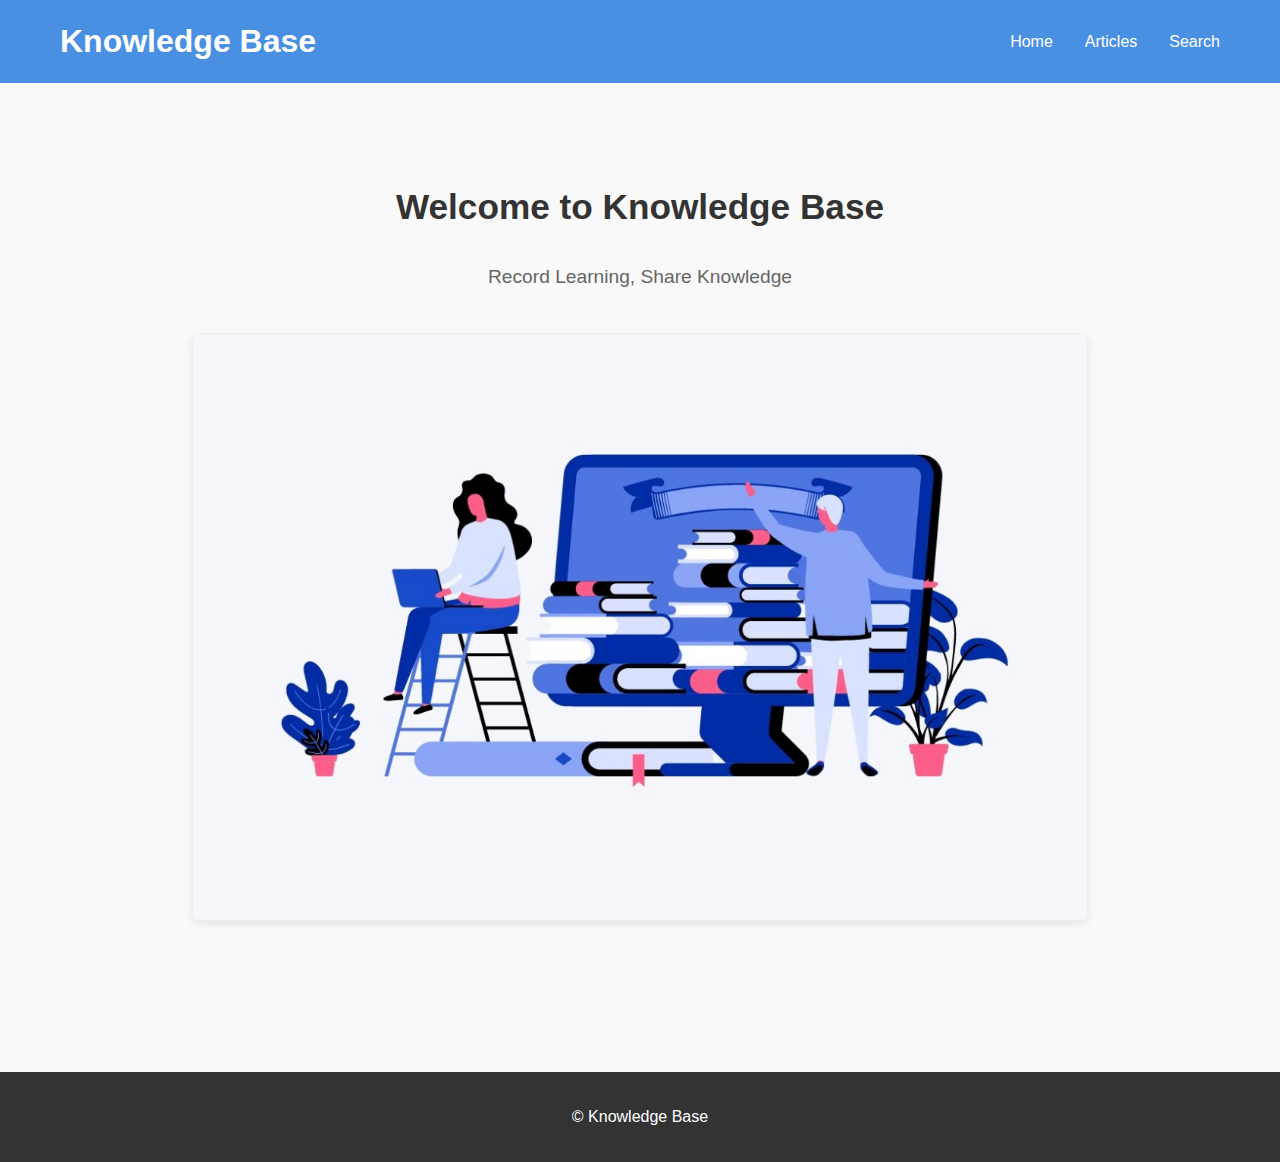
<file: index.html>
<!DOCTYPE html>
<html lang="en">
<head>
    <meta charset="UTF-8">
    <meta name="viewport" content="width=device-width, initial-scale=1.0">
    <title>Knowledge Base</title>
    <link rel="stylesheet" href="css/style.css">
</head>
<body>
    <header>
        <nav>
            <h1>Knowledge Base</h1>
            <ul>
                <li><a href="index.html">Home</a></li>
                <li><a href="articles.html">Articles</a></li>
                <li><a href="search.html">Search</a></li>
            </ul>
        </nav>
    </header>

    <main>
        <section class="hero">
            <h2>Welcome to Knowledge Base</h2>
            <p>Record Learning, Share Knowledge</p>
            <img class="hero-img" src="images/knowledge1.PNG" alt="ZJNU Knowledge Base">
        </section>
    </main>

    <footer>
        <p>&copy; Knowledge Base</p>
    </footer>
</body>
</html>
</file>
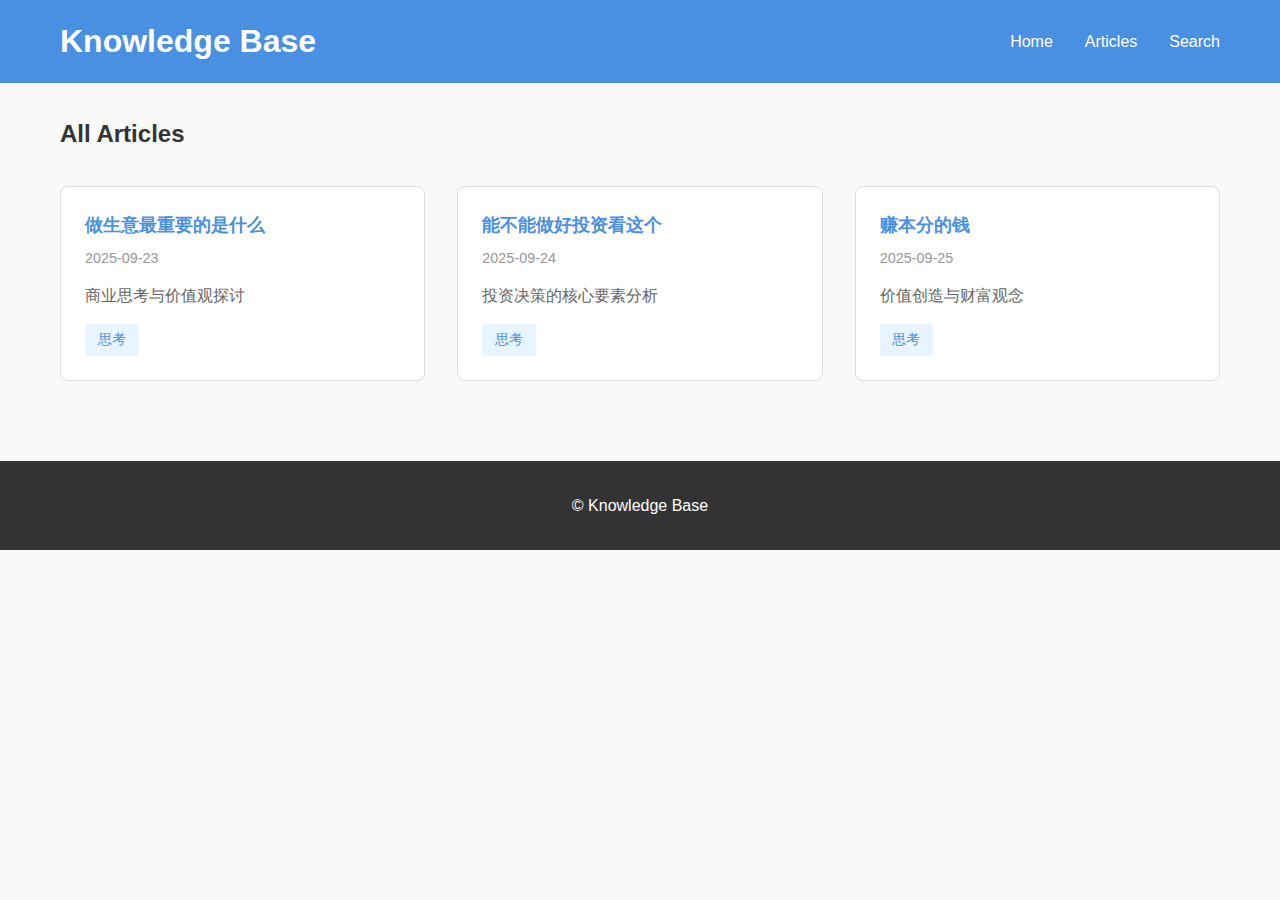
<file: articles.html>
<!DOCTYPE html>
<html lang="en">

<head>
    <meta charset="UTF-8">
    <meta name="viewport" content="width=device-width, initial-scale=1.0">
    <title>Articles - Knowledge Base</title>
    <link rel="stylesheet" href="css/style.css">
</head>

<body>
    <header>
        <nav>
            <h1>Knowledge Base</h1>
            <ul>
                <li><a href="index.html">Home</a></li>
                <li><a href="articles.html">Articles</a></li>
                <li><a href="search.html">Search</a></li>
            </ul>
        </nav>
    </header>

    <main>
        <h2>All Articles</h2>

        <!-- 所有文章静态卡片 -->
        <div class="grid">
            <!-- 重复首页的3篇文章卡片-->
            <article class="article-card" data-category="思考">
                <h4><a href="articles/article1.html">做生意最重要的是什么</a></h4>
                <p class="date">2025-09-23</p>
                <p>商业思考与价值观探讨</p>
                <span class="category">思考</span>
            </article>
            <article class="article-card" data-category="思考">
                <h4><a href="articles/article2.html">能不能做好投资看这个</a></h4>
                <p class="date">2025-09-24</p>
                <p>投资决策的核心要素分析</p>
                <span class="category">思考</span>
            </article>
            <article class="article-card" data-category="思考">
                <h4><a href="articles/article3.html">赚本分的钱</a></h4>
                <p class="date">2025-09-25</p>
                <p>价值创造与财富观念</p>
                <span class="category">思考</span>
            </article>
        </div>
    </main>


    <footer>
        <p>&copy; Knowledge Base</p>
    </footer>
</body>

</html>
</file>
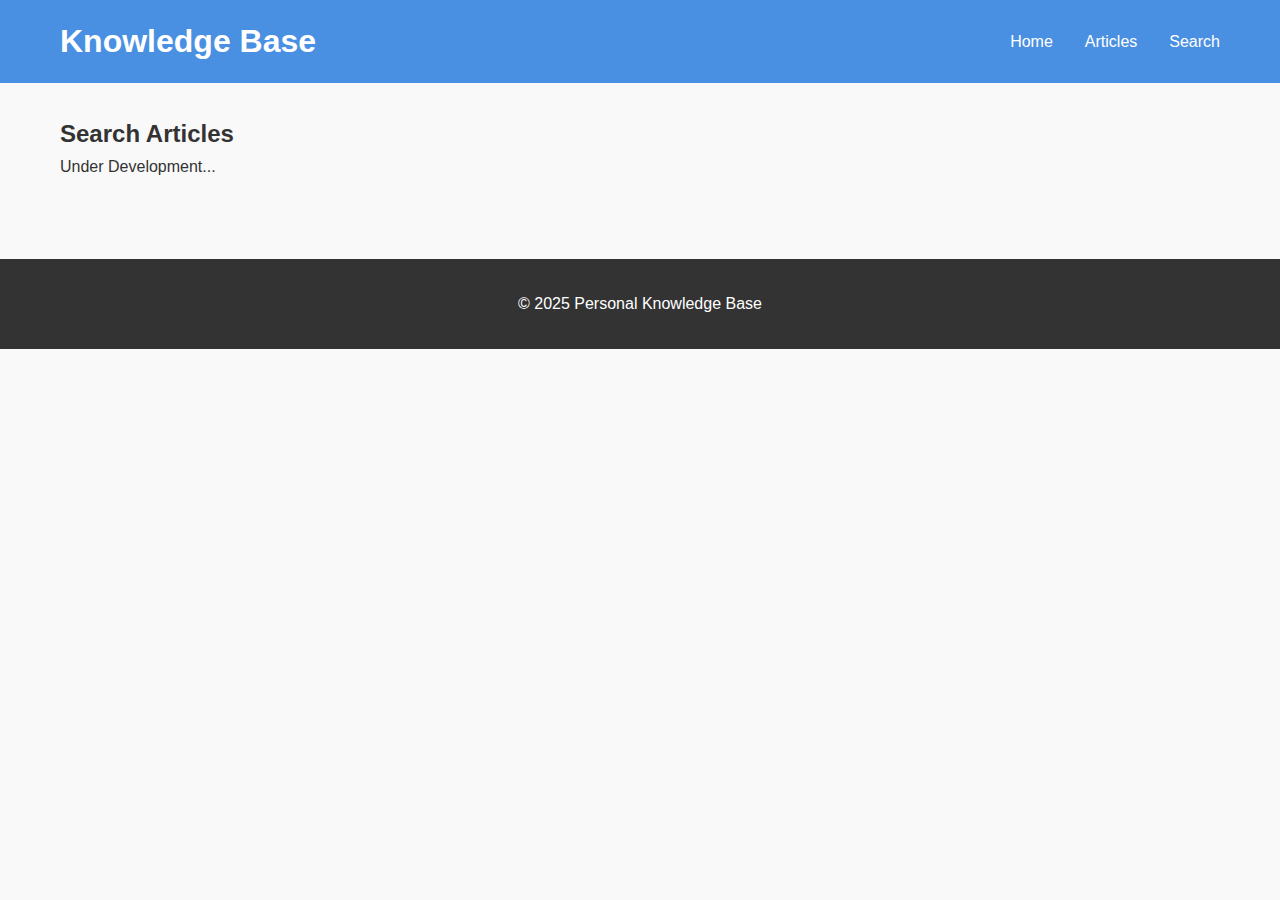
<file: search.html>
<!DOCTYPE html>
<html lang="en">
<head>
    <meta charset="UTF-8">
    <meta name="viewport" content="width=device-width, initial-scale=1.0">
    <title>Search - Knowledge Base</title>
    <link rel="stylesheet" href="css/style.css">
</head>
<body>
    <header>
        <nav>
            <h1>Knowledge Base</h1>
            <ul>
                <li><a href="index.html">Home</a></li>
                <li><a href="articles.html">Articles</a></li>
                <li><a href="search.html">Search</a></li>
            </ul>
        </nav>
    </header>

    <main>
        <h2>Search Articles</h2>
        <p>Under Development...</p>
    </main>

    <footer>
        <p>&copy; 2025 Personal Knowledge Base</p>
    </footer>
</body>
</html>
</file>
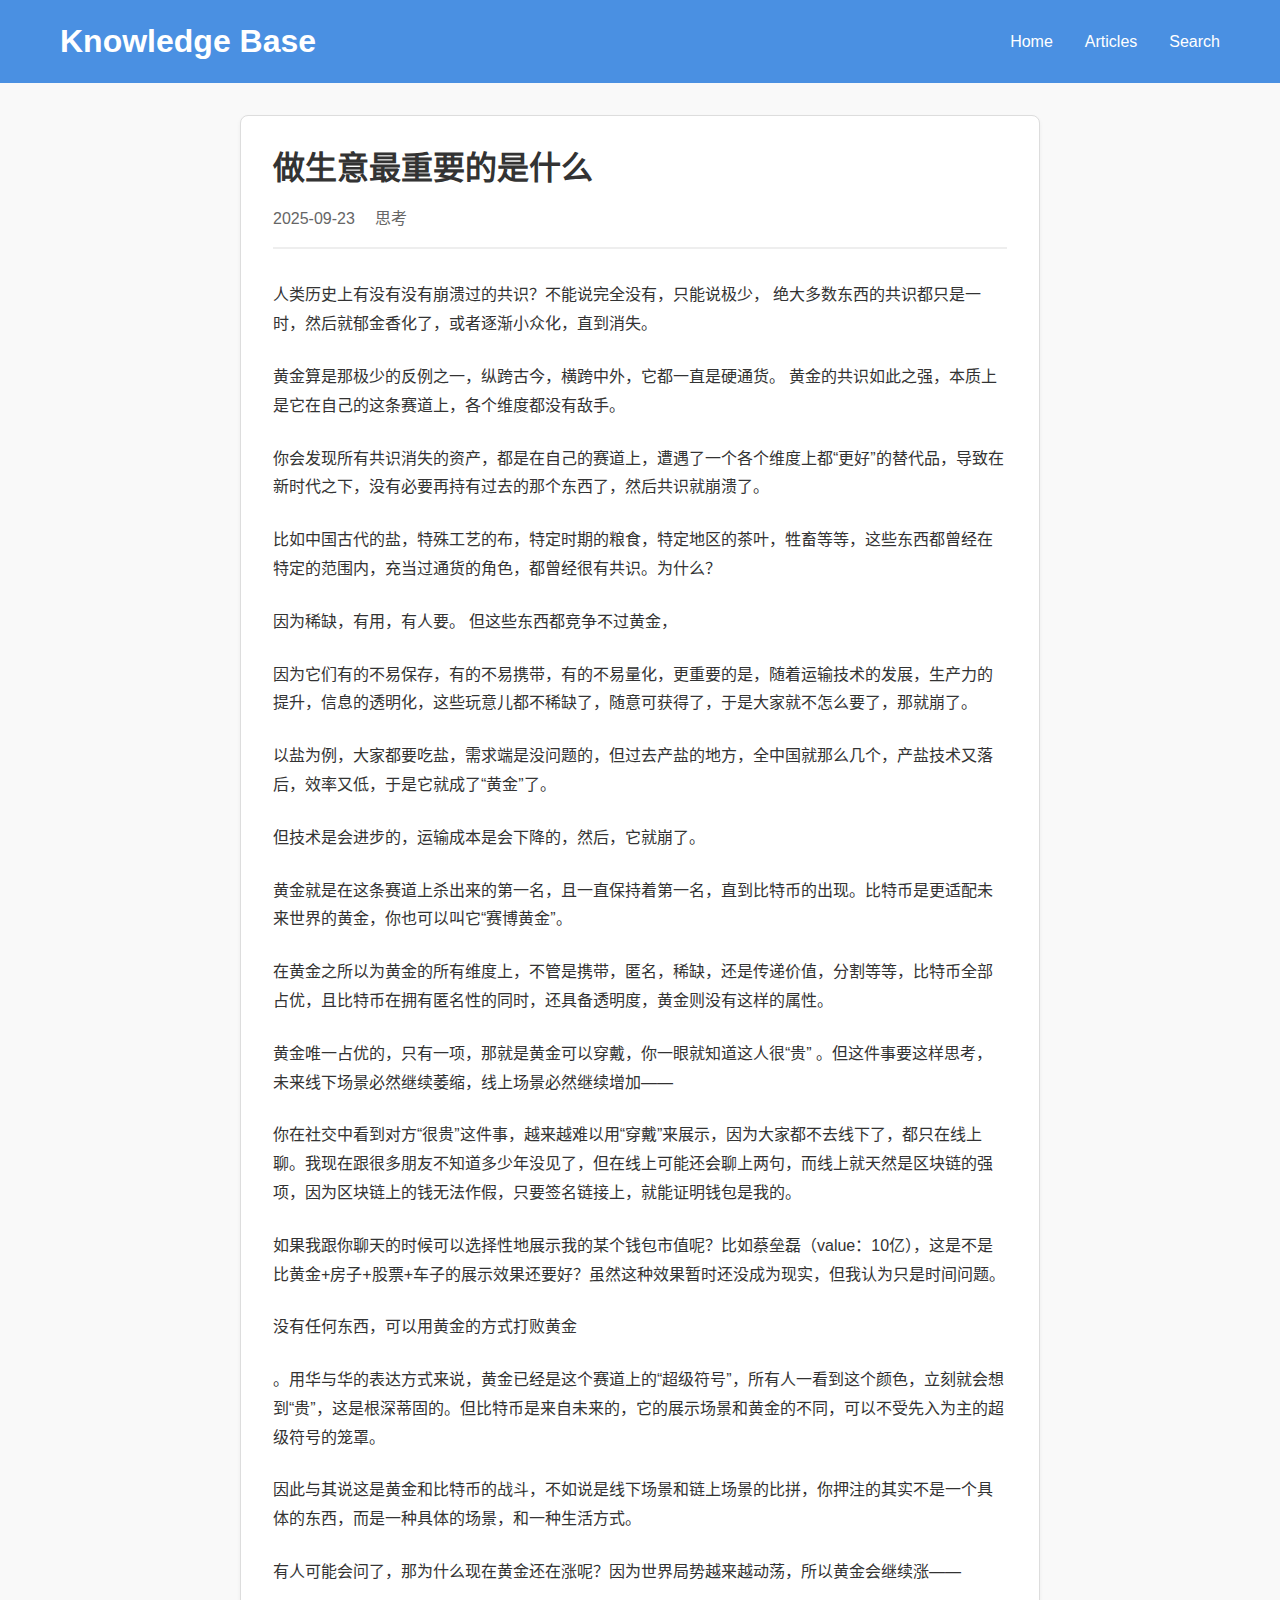
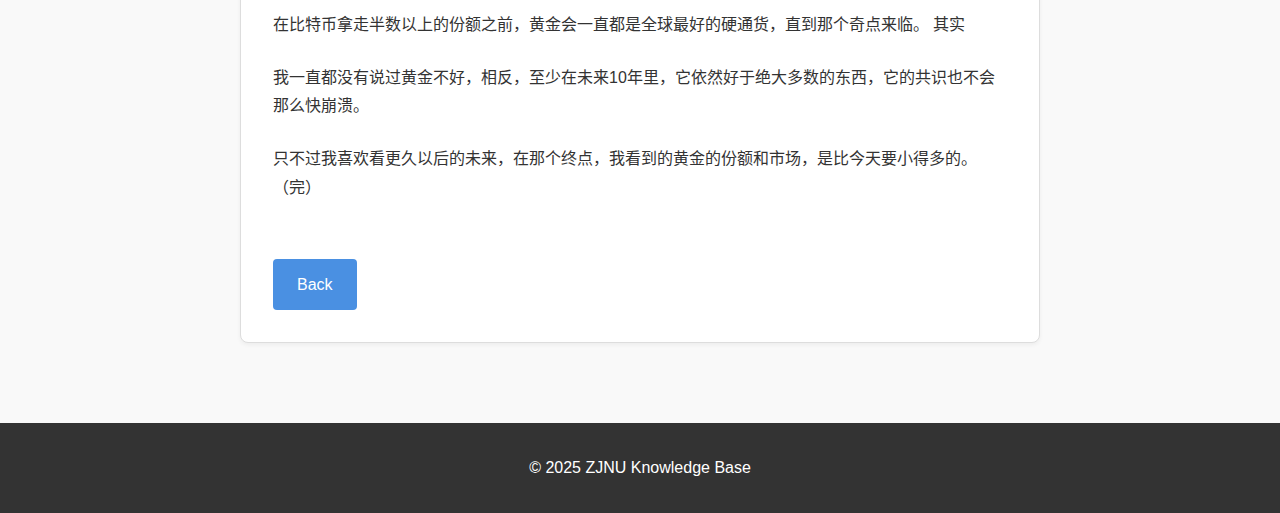
<file: articles/article1.html>
<!DOCTYPE html>
<html lang="zh-CN">

<head>
    <meta charset="UTF-8">
    <meta name="viewport" content="width=device-width, initial-scale=1.0">
    <title>做生意最重要的是什么</title>
    <link rel="stylesheet" href="../css/style.css">
</head>

<body>
    <header>
        <nav>
            <h1>Knowledge Base</h1>
            <ul>
                <li><a href="../index.html">Home</a></li>
                <li><a href="../articles.html">Articles</a></li>
                <li><a href="../search.html">Search</a></li>
            </ul>
        </nav>
    </header>

    <main>
        <div id="article-content">
            <h1 id="article-title">做生意最重要的是什么</h1>
            <div class="article-meta">
                <span id="article-date">2025-09-23</span>
                <span id="article-category">思考</span>
            </div>
            <div id="article-body">
                <p>人类历史上有没有没有崩溃过的共识？不能说完全没有，只能说极少， 绝大多数东西的共识都只是一时，然后就郁金香化了，或者逐渐小众化，直到消失。</p>
                <p>黄金算是那极少的反例之一，纵跨古今，横跨中外，它都一直是硬通货。 黄金的共识如此之强，本质上是它在自己的这条赛道上，各个维度都没有敌手。</p>
                <p>你会发现所有共识消失的资产，都是在自己的赛道上，遭遇了一个各个维度上都“更好”的替代品，导致在新时代之下，没有必要再持有过去的那个东西了，然后共识就崩溃了。</p>
                <p>比如中国古代的盐，特殊工艺的布，特定时期的粮食，特定地区的茶叶，牲畜等等，这些东西都曾经在特定的范围内，充当过通货的角色，都曾经很有共识。为什么？</p>
                <p>因为稀缺，有用，有人要。 但这些东西都竞争不过黄金，</p>
                <p>因为它们有的不易保存，有的不易携带，有的不易量化，更重要的是，随着运输技术的发展，生产力的提升，信息的透明化，这些玩意儿都不稀缺了，随意可获得了，于是大家就不怎么要了，那就崩了。</p>
                <p>以盐为例，大家都要吃盐，需求端是没问题的，但过去产盐的地方，全中国就那么几个，产盐技术又落后，效率又低，于是它就成了“黄金”了。</p>
                <p>但技术是会进步的，运输成本是会下降的，然后，它就崩了。</p>
                <p>黄金就是在这条赛道上杀出来的第一名，且一直保持着第一名，直到比特币的出现。比特币是更适配未来世界的黄金，你也可以叫它“赛博黄金”。</p>
                <p>在黄金之所以为黄金的所有维度上，不管是携带，匿名，稀缺，还是传递价值，分割等等，比特币全部占优，且比特币在拥有匿名性的同时，还具备透明度，黄金则没有这样的属性。</p>
                <p>黄金唯一占优的，只有一项，那就是黄金可以穿戴，你一眼就知道这人很“贵” 。但这件事要这样思考，未来线下场景必然继续萎缩，线上场景必然继续增加——</p>
                <p>你在社交中看到对方“很贵”这件事，越来越难以用“穿戴”来展示，因为大家都不去线下了，都只在线上聊。我现在跟很多朋友不知道多少年没见了，但在线上可能还会聊上两句，而线上就天然是区块链的强项，因为区块链上的钱无法作假，只要签名链接上，就能证明钱包是我的。
                </p>
                <p>如果我跟你聊天的时候可以选择性地展示我的某个钱包市值呢？比如蔡垒磊（value：10亿），这是不是比黄金+房子+股票+车子的展示效果还要好？虽然这种效果暂时还没成为现实，但我认为只是时间问题。</p>
                <p>没有任何东西，可以用黄金的方式打败黄金</p>
                <p>。用华与华的表达方式来说，黄金已经是这个赛道上的“超级符号”，所有人一看到这个颜色，立刻就会想到“贵”，这是根深蒂固的。但比特币是来自未来的，它的展示场景和黄金的不同，可以不受先入为主的超级符号的笼罩。
                </p>
                <p>因此与其说这是黄金和比特币的战斗，不如说是线下场景和链上场景的比拼，你押注的其实不是一个具体的东西，而是一种具体的场景，和一种生活方式。</p>
                <p>有人可能会问了，那为什么现在黄金还在涨呢？因为世界局势越来越动荡，所以黄金会继续涨——</p>
                <p>在比特币拿走半数以上的份额之前，黄金会一直都是全球最好的硬通货，直到那个奇点来临。 其实</p>
                <p>我一直都没有说过黄金不好，相反，至少在未来10年里，它依然好于绝大多数的东西，它的共识也不会那么快崩溃。</p>
                <p>只不过我喜欢看更久以后的未来，在那个终点，我看到的黄金的份额和市场，是比今天要小得多的。 （完）</p>
            </div>
            <a href="../articles.html" class="back-link">Back</a>
        </div>
    </main>

    <footer>
        <p>&copy; 2025 ZJNU Knowledge Base</p>
    </footer>
</body>

</html>
</file>
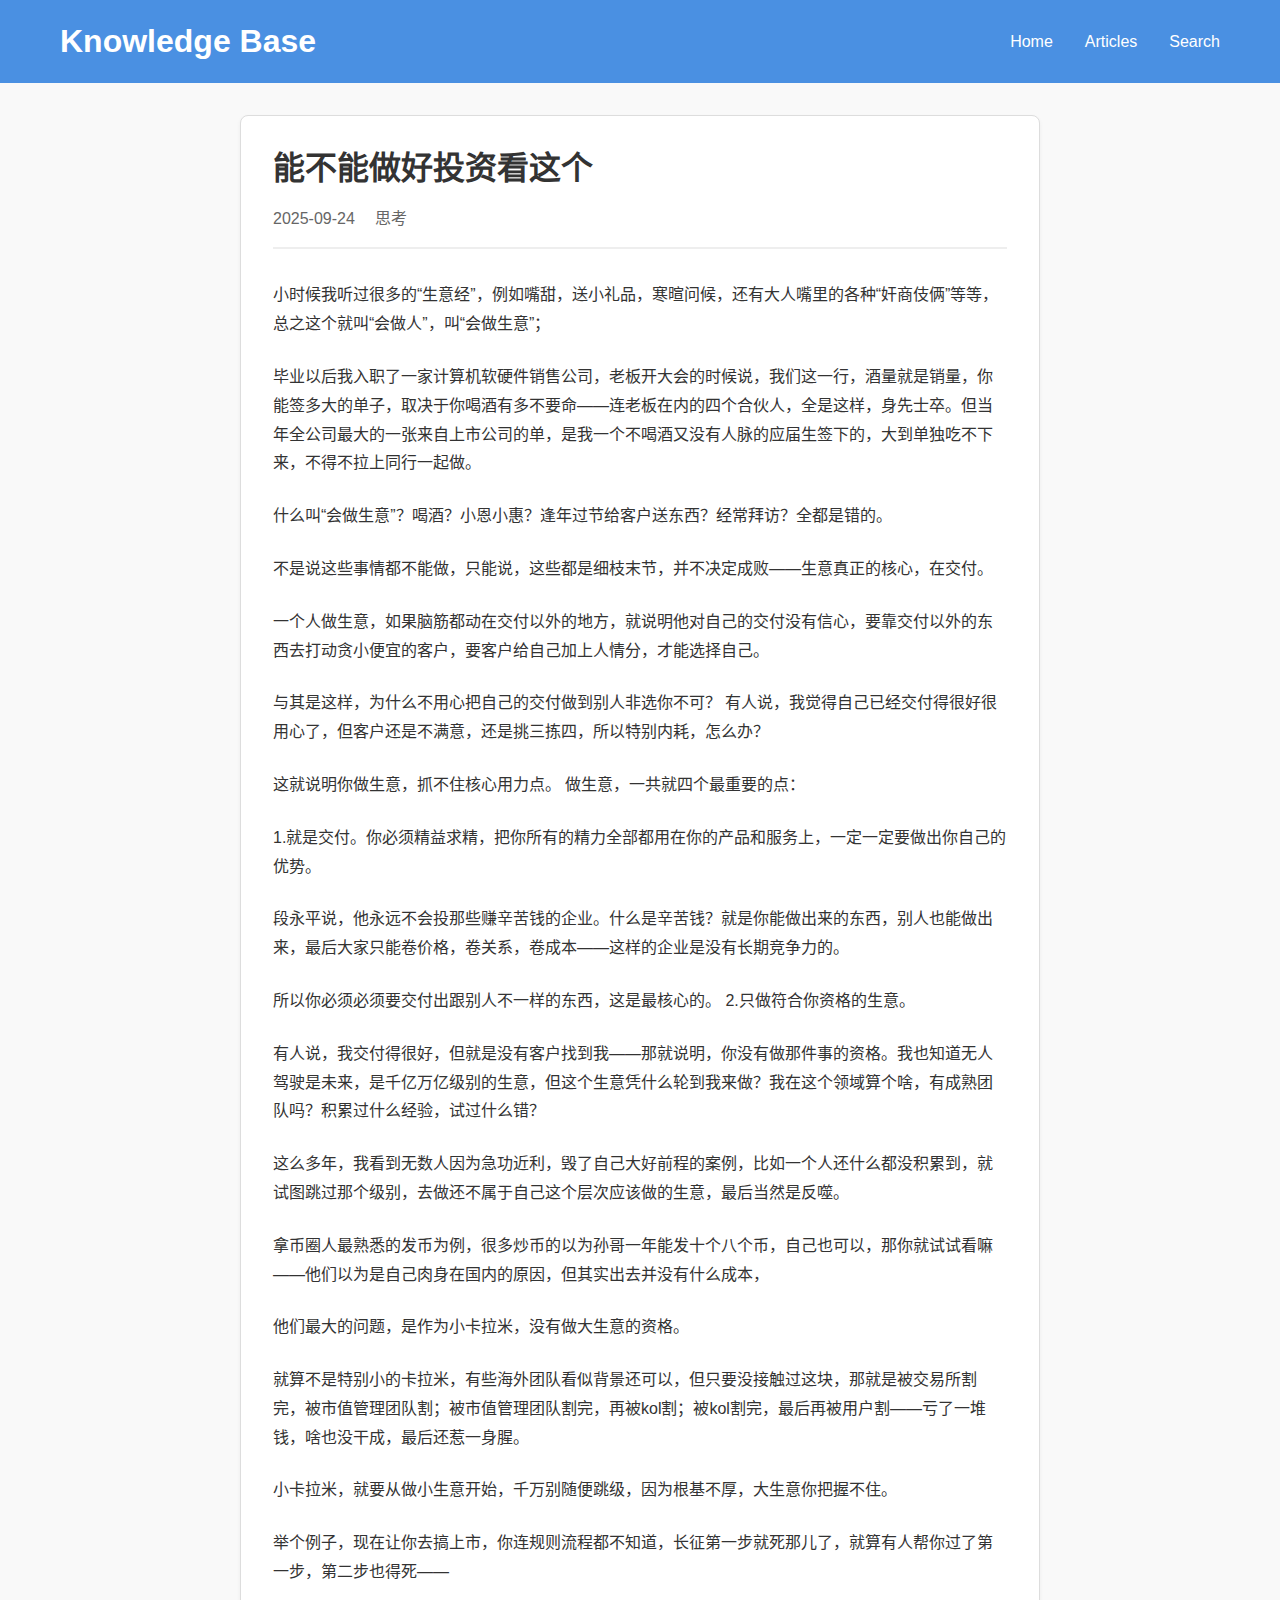
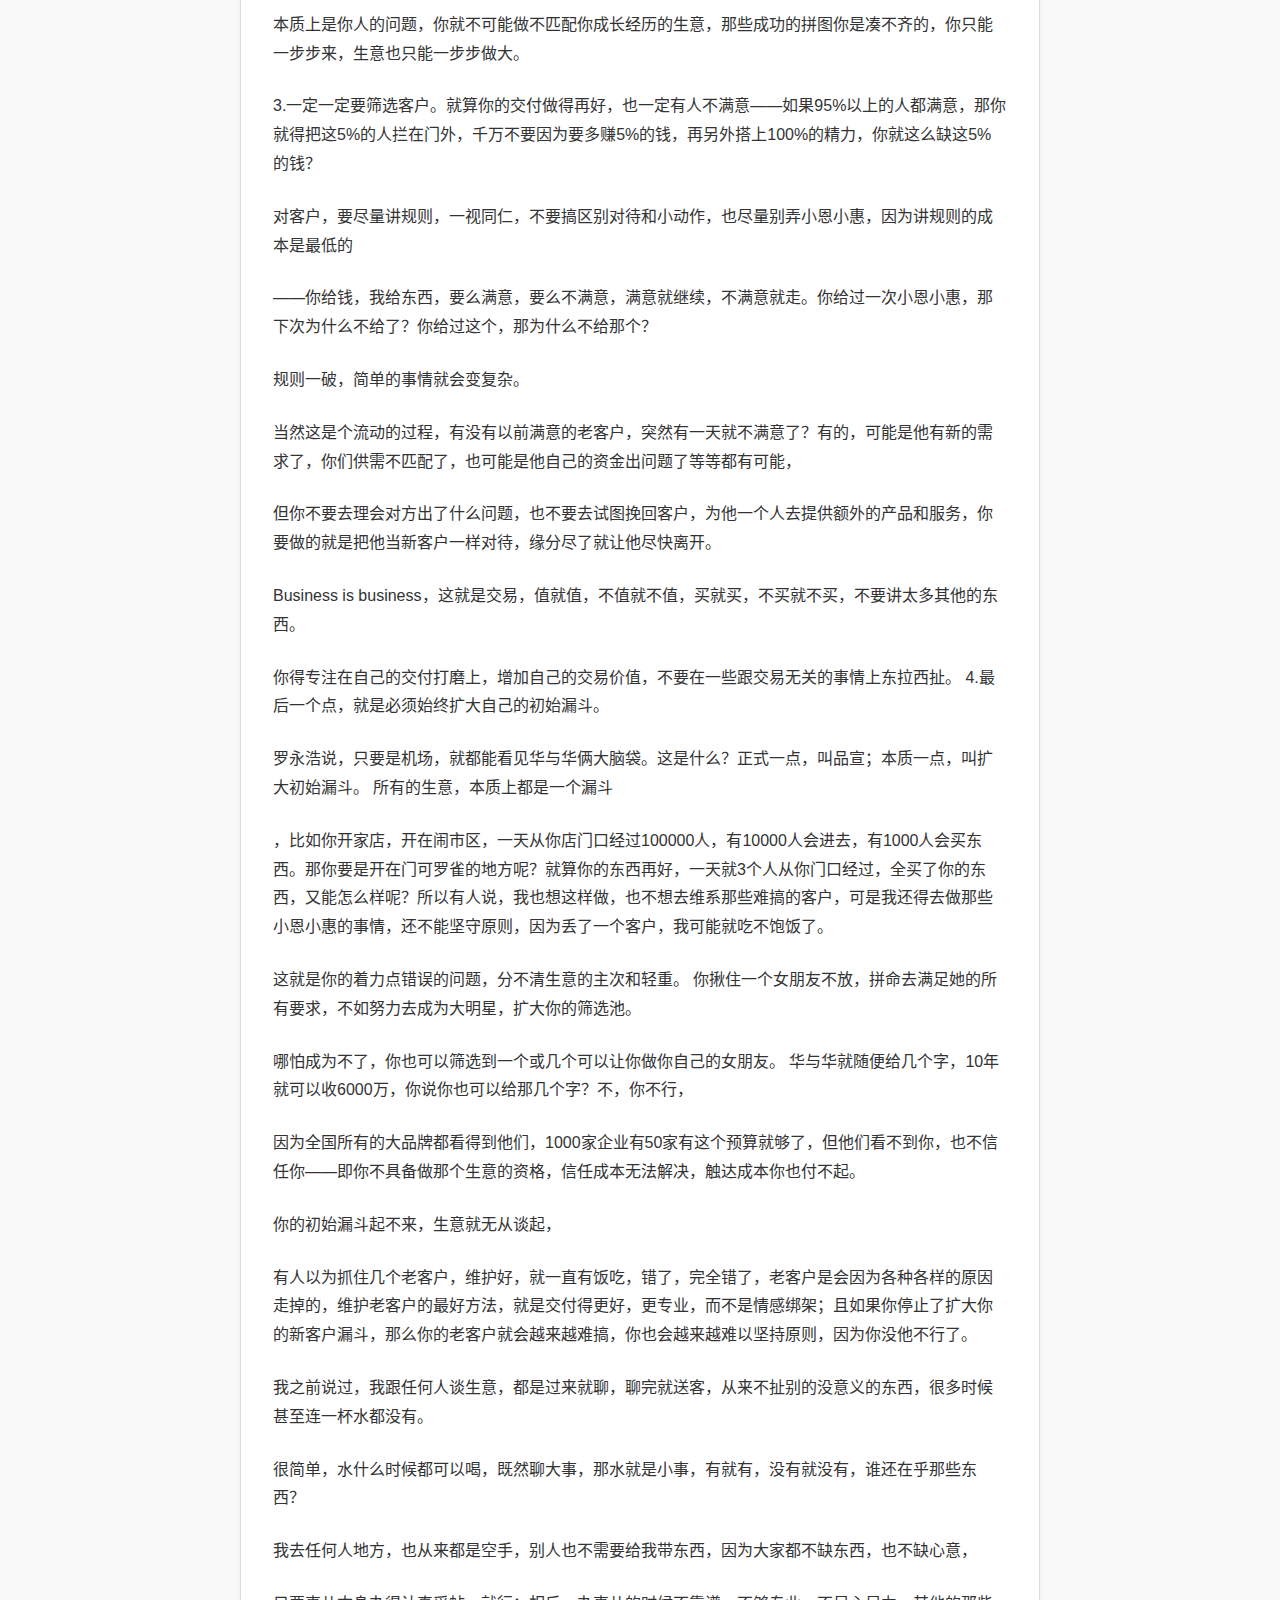
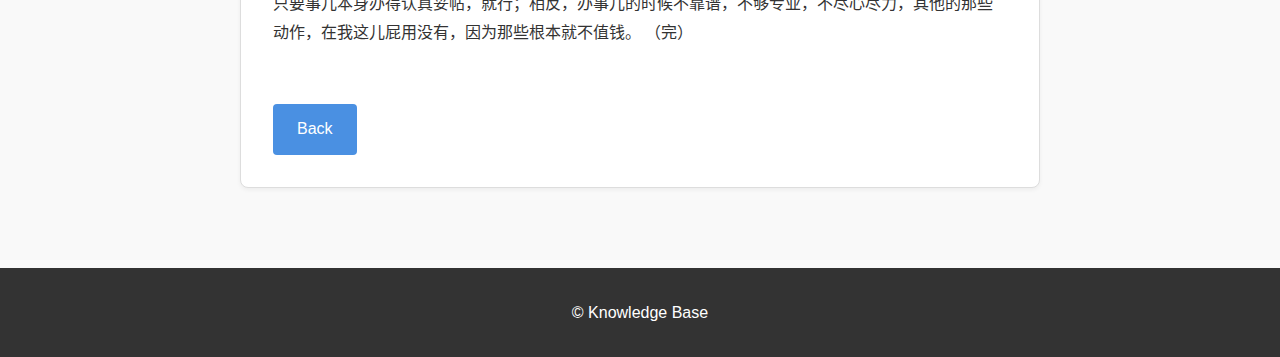
<file: articles/article2.html>
<!DOCTYPE html>
<html lang="zh-CN">

<head>
    <meta charset="UTF-8">
    <meta name="viewport" content="width=device-width, initial-scale=1.0">
    <title>能不能做好投资看这个</title>
    <link rel="stylesheet" href="../css/style.css">
</head>

<body>
    <header>
        <nav>
            <h1>Knowledge Base</h1>
            <ul>
                <li><a href="../index.html">Home</a></li>
                <li><a href="../articles.html">Articles</a></li>
                <li><a href="../search.html">Search</a></li>
            </ul>
        </nav>
    </header>

    <main>
        <div id="article-content">
            <h1 id="article-title">能不能做好投资看这个</h1>
            <div class="article-meta">
                <span id="article-date">2025-09-24</span>
                <span id="article-category">思考</span>
            </div>
            <div id="article-body">
                <p>小时候我听过很多的“生意经”，例如嘴甜，送小礼品，寒暄问候，还有大人嘴里的各种“奸商伎俩”等等， 总之这个就叫“会做人”，叫“会做生意”；</p>
                <p>毕业以后我入职了一家计算机软硬件销售公司，老板开大会的时候说，我们这一行，酒量就是销量，你能签多大的单子，取决于你喝酒有多不要命——连老板在内的四个合伙人，全是这样，身先士卒。但当年全公司最大的一张来自上市公司的单，是我一个不喝酒又没有人脉的应届生签下的，大到单独吃不下来，不得不拉上同行一起做。
                </p>
                <p>什么叫“会做生意”？喝酒？小恩小惠？逢年过节给客户送东西？经常拜访？全都是错的。</p>
                <p>不是说这些事情都不能做，只能说，这些都是细枝末节，并不决定成败——生意真正的核心，在交付。</p>
                <p>一个人做生意，如果脑筋都动在交付以外的地方，就说明他对自己的交付没有信心，要靠交付以外的东西去打动贪小便宜的客户，要客户给自己加上人情分，才能选择自己。</p>
                <p>与其是这样，为什么不用心把自己的交付做到别人非选你不可？ 有人说，我觉得自己已经交付得很好很用心了，但客户还是不满意，还是挑三拣四，所以特别内耗，怎么办？</p>
                <p>这就说明你做生意，抓不住核心用力点。 做生意，一共就四个最重要的点：</p>
                <p>1.就是交付。你必须精益求精，把你所有的精力全部都用在你的产品和服务上，一定一定要做出你自己的优势。</p>
                <p>段永平说，他永远不会投那些赚辛苦钱的企业。什么是辛苦钱？就是你能做出来的东西，别人也能做出来，最后大家只能卷价格，卷关系，卷成本——这样的企业是没有长期竞争力的。</p>
                <p>所以你必须必须要交付出跟别人不一样的东西，这是最核心的。 2.只做符合你资格的生意。</p>
                <p>有人说，我交付得很好，但就是没有客户找到我——那就说明，你没有做那件事的资格。我也知道无人驾驶是未来，是千亿万亿级别的生意，但这个生意凭什么轮到我来做？我在这个领域算个啥，有成熟团队吗？积累过什么经验，试过什么错？
                </p>
                <p>这么多年，我看到无数人因为急功近利，毁了自己大好前程的案例，比如一个人还什么都没积累到，就试图跳过那个级别，去做还不属于自己这个层次应该做的生意，最后当然是反噬。</p>
                <p>拿币圈人最熟悉的发币为例，很多炒币的以为孙哥一年能发十个八个币，自己也可以，那你就试试看嘛——他们以为是自己肉身在国内的原因，但其实出去并没有什么成本，</p>
                <p>他们最大的问题，是作为小卡拉米，没有做大生意的资格。</p>
                <p>就算不是特别小的卡拉米，有些海外团队看似背景还可以，但只要没接触过这块，那就是被交易所割完，被市值管理团队割；被市值管理团队割完，再被kol割；被kol割完，最后再被用户割——亏了一堆钱，啥也没干成，最后还惹一身腥。
                </p>
                <p>小卡拉米，就要从做小生意开始，千万别随便跳级，因为根基不厚，大生意你把握不住。</p>
                <p>举个例子，现在让你去搞上市，你连规则流程都不知道，长征第一步就死那儿了，就算有人帮你过了第一步，第二步也得死——</p>
                <p>本质上是你人的问题，你就不可能做不匹配你成长经历的生意，那些成功的拼图你是凑不齐的，你只能一步步来，生意也只能一步步做大。</p>
                <p>3.一定一定要筛选客户。就算你的交付做得再好，也一定有人不满意——如果95%以上的人都满意，那你就得把这5%的人拦在门外，千万不要因为要多赚5%的钱，再另外搭上100%的精力，你就这么缺这5%的钱？
                </p>
                <p>对客户，要尽量讲规则，一视同仁，不要搞区别对待和小动作，也尽量别弄小恩小惠，因为讲规则的成本是最低的</p>
                <p>——你给钱，我给东西，要么满意，要么不满意，满意就继续，不满意就走。你给过一次小恩小惠，那下次为什么不给了？你给过这个，那为什么不给那个？</p>
                <p>规则一破，简单的事情就会变复杂。</p>
                <p>当然这是个流动的过程，有没有以前满意的老客户，突然有一天就不满意了？有的，可能是他有新的需求了，你们供需不匹配了，也可能是他自己的资金出问题了等等都有可能，</p>
                <p>但你不要去理会对方出了什么问题，也不要去试图挽回客户，为他一个人去提供额外的产品和服务，你要做的就是把他当新客户一样对待，缘分尽了就让他尽快离开。</p>
                <p>Business is business，这就是交易，值就值，不值就不值，买就买，不买就不买，不要讲太多其他的东西。</p>
                <p>你得专注在自己的交付打磨上，增加自己的交易价值，不要在一些跟交易无关的事情上东拉西扯。 4.最后一个点，就是必须始终扩大自己的初始漏斗。</p>
                <p>罗永浩说，只要是机场，就都能看见华与华俩大脑袋。这是什么？正式一点，叫品宣；本质一点，叫扩大初始漏斗。 所有的生意，本质上都是一个漏斗</p>
                <p>，比如你开家店，开在闹市区，一天从你店门口经过100000人，有10000人会进去，有1000人会买东西。那你要是开在门可罗雀的地方呢？就算你的东西再好，一天就3个人从你门口经过，全买了你的东西，又能怎么样呢？所以有人说，我也想这样做，也不想去维系那些难搞的客户，可是我还得去做那些小恩小惠的事情，还不能坚守原则，因为丢了一个客户，我可能就吃不饱饭了。
                </p>
                <p>这就是你的着力点错误的问题，分不清生意的主次和轻重。 你揪住一个女朋友不放，拼命去满足她的所有要求，不如努力去成为大明星，扩大你的筛选池。</p>
                <p>哪怕成为不了，你也可以筛选到一个或几个可以让你做你自己的女朋友。 华与华就随便给几个字，10年就可以收6000万，你说你也可以给那几个字？不，你不行，</p>
                <p>因为全国所有的大品牌都看得到他们，1000家企业有50家有这个预算就够了，但他们看不到你，也不信任你——即你不具备做那个生意的资格，信任成本无法解决，触达成本你也付不起。</p>
                <p>你的初始漏斗起不来，生意就无从谈起，</p>
                <p>有人以为抓住几个老客户，维护好，就一直有饭吃，错了，完全错了，老客户是会因为各种各样的原因走掉的，维护老客户的最好方法，就是交付得更好，更专业，而不是情感绑架；且如果你停止了扩大你的新客户漏斗，那么你的老客户就会越来越难搞，你也会越来越难以坚持原则，因为你没他不行了。
                </p>
                <p>我之前说过，我跟任何人谈生意，都是过来就聊，聊完就送客，从来不扯别的没意义的东西，很多时候甚至连一杯水都没有。</p>
                <p>很简单，水什么时候都可以喝，既然聊大事，那水就是小事，有就有，没有就没有，谁还在乎那些东西？</p>
                <p>我去任何人地方，也从来都是空手，别人也不需要给我带东西，因为大家都不缺东西，也不缺心意，</p>
                <p>只要事儿本身办得认真妥帖，就行；相反，办事儿的时候不靠谱，不够专业，不尽心尽力，其他的那些动作，在我这儿屁用没有，因为那些根本就不值钱。 （完）</p>
            </div>
            <a href="../articles.html" class="back-link">Back</a>
        </div>
    </main>

    <footer>
        <p>&copy; Knowledge Base</p>
    </footer>
</body>


</html>
</file>
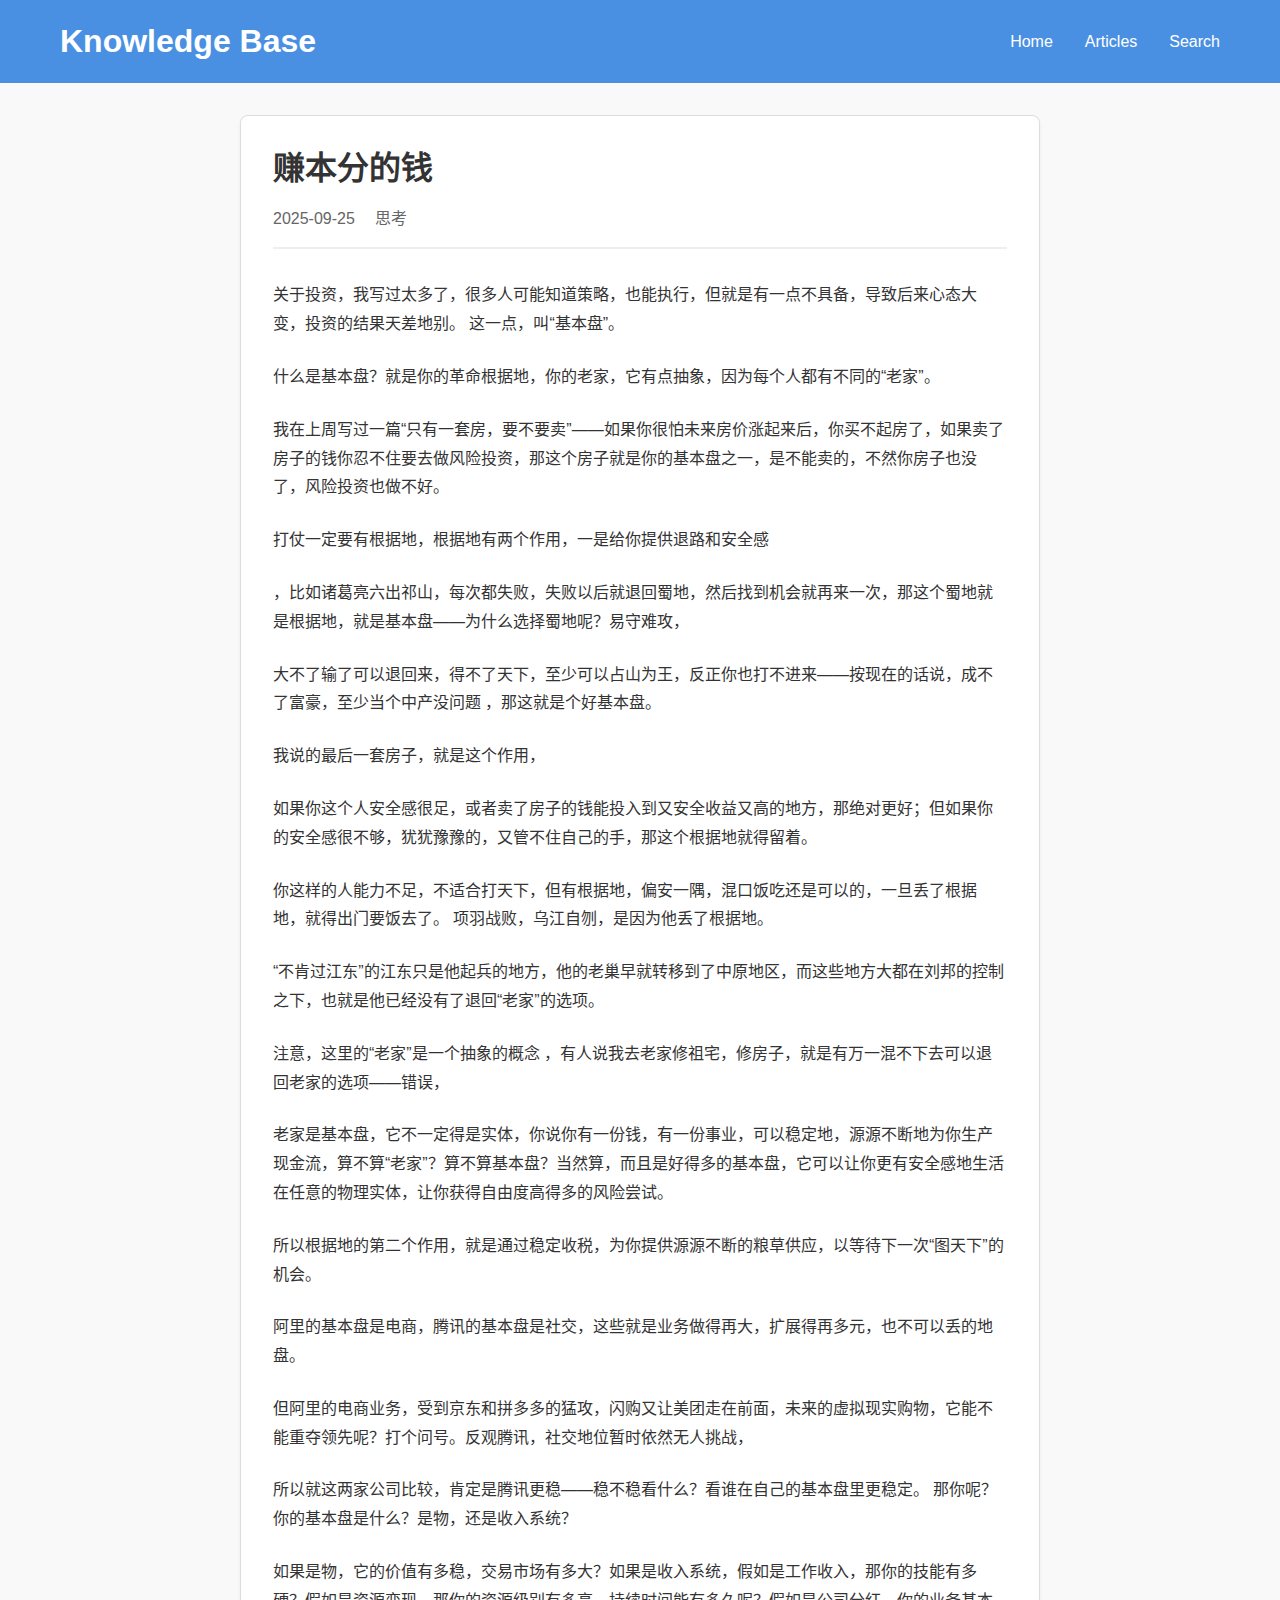
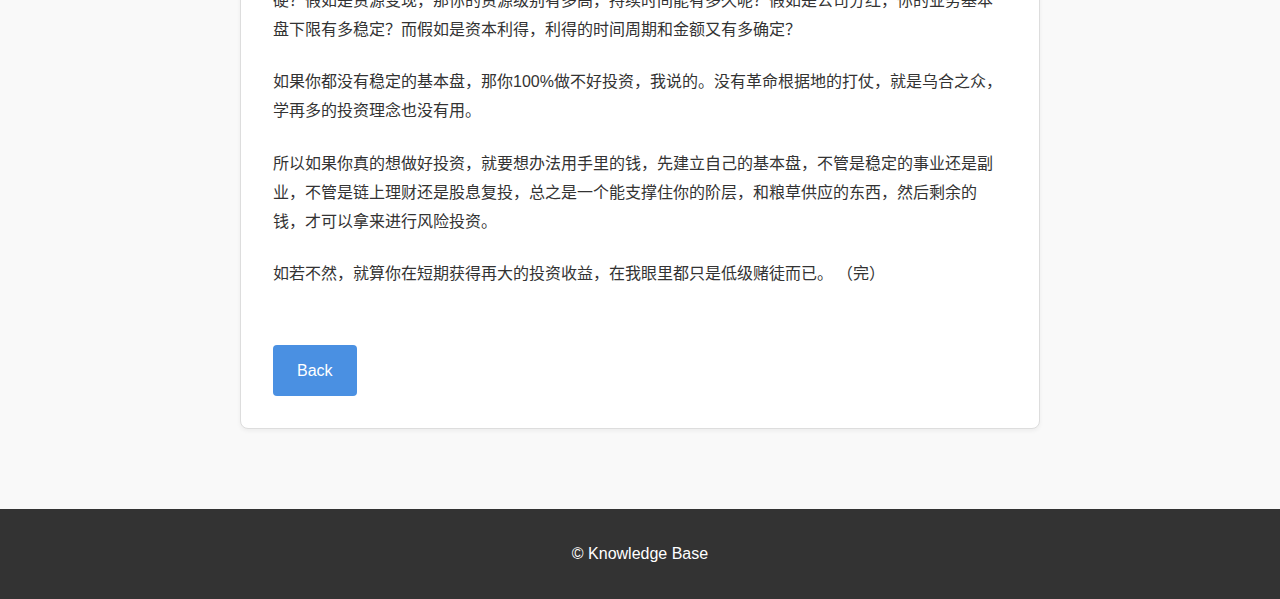
<file: articles/article3.html>
<!DOCTYPE html>
<html lang="zh-CN">

<head>
    <meta charset="UTF-8">
    <meta name="viewport" content="width=device-width, initial-scale=1.0">
    <title>赚本分的钱</title>
    <link rel="stylesheet" href="../css/style.css">
</head>

<body>
    <header>
        <nav>
            <h1>Knowledge Base</h1>
            <ul>
                <li><a href="../index.html">Home</a></li>
                <li><a href="../articles.html">Articles</a></li>
                <li><a href="../search.html">Search</a></li>
            </ul>
        </nav>
    </header>

    <main>
        <div id="article-content">
            <h1 id="article-title">赚本分的钱</h1>
            <div class="article-meta">
                <span id="article-date">2025-09-25</span>
                <span id="article-category">思考</span>
            </div>
            <div id="article-body">
                <p>关于投资，我写过太多了，很多人可能知道策略，也能执行，但就是有一点不具备，导致后来心态大变，投资的结果天差地别。 这一点，叫“基本盘”。</p>
                <p>什么是基本盘？就是你的革命根据地，你的老家，它有点抽象，因为每个人都有不同的“老家”。</p>
                <p>我在上周写过一篇“只有一套房，要不要卖”——如果你很怕未来房价涨起来后，你买不起房了，如果卖了房子的钱你忍不住要去做风险投资，那这个房子就是你的基本盘之一，是不能卖的，不然你房子也没了，风险投资也做不好。
                </p>
                <p>打仗一定要有根据地，根据地有两个作用，一是给你提供退路和安全感</p>
                <p>，比如诸葛亮六出祁山，每次都失败，失败以后就退回蜀地，然后找到机会就再来一次，那这个蜀地就是根据地，就是基本盘——为什么选择蜀地呢？易守难攻，</p>
                <p>大不了输了可以退回来，得不了天下，至少可以占山为王，反正你也打不进来——按现在的话说，成不了富豪，至少当个中产没问题 ，那这就是个好基本盘。</p>
                <p>我说的最后一套房子，就是这个作用，</p>
                <p>如果你这个人安全感很足，或者卖了房子的钱能投入到又安全收益又高的地方，那绝对更好；但如果你的安全感很不够，犹犹豫豫的，又管不住自己的手，那这个根据地就得留着。</p>
                <p>你这样的人能力不足，不适合打天下，但有根据地，偏安一隅，混口饭吃还是可以的，一旦丢了根据地，就得出门要饭去了。 项羽战败，乌江自刎，是因为他丢了根据地。</p>
                <p>“不肯过江东”的江东只是他起兵的地方，他的老巢早就转移到了中原地区，而这些地方大都在刘邦的控制之下，也就是他已经没有了退回“老家”的选项。</p>
                <p>注意，这里的“老家”是一个抽象的概念 ，有人说我去老家修祖宅，修房子，就是有万一混不下去可以退回老家的选项——错误，</p>
                <p>老家是基本盘，它不一定得是实体，你说你有一份钱，有一份事业，可以稳定地，源源不断地为你生产现金流，算不算“老家”？算不算基本盘？当然算，而且是好得多的基本盘，它可以让你更有安全感地生活在任意的物理实体，让你获得自由度高得多的风险尝试。
                </p>
                <p>所以根据地的第二个作用，就是通过稳定收税，为你提供源源不断的粮草供应，以等待下一次“图天下”的机会。</p>
                <p>阿里的基本盘是电商，腾讯的基本盘是社交，这些就是业务做得再大，扩展得再多元，也不可以丢的地盘。</p>
                <p>但阿里的电商业务，受到京东和拼多多的猛攻，闪购又让美团走在前面，未来的虚拟现实购物，它能不能重夺领先呢？打个问号。反观腾讯，社交地位暂时依然无人挑战，</p>
                <p>所以就这两家公司比较，肯定是腾讯更稳——稳不稳看什么？看谁在自己的基本盘里更稳定。 那你呢？你的基本盘是什么？是物，还是收入系统？</p>
                <p>如果是物，它的价值有多稳，交易市场有多大？如果是收入系统，假如是工作收入，那你的技能有多硬？假如是资源变现，那你的资源级别有多高，持续时间能有多久呢？假如是公司分红，你的业务基本盘下限有多稳定？而假如是资本利得，利得的时间周期和金额又有多确定？
                </p>
                <p>如果你都没有稳定的基本盘，那你100%做不好投资，我说的。没有革命根据地的打仗，就是乌合之众，学再多的投资理念也没有用。</p>
                <p>所以如果你真的想做好投资，就要想办法用手里的钱，先建立自己的基本盘，不管是稳定的事业还是副业，不管是链上理财还是股息复投，总之是一个能支撑住你的阶层，和粮草供应的东西，然后剩余的钱，才可以拿来进行风险投资。
                </p>
                <p>如若不然，就算你在短期获得再大的投资收益，在我眼里都只是低级赌徒而已。 （完）</p>
            </div>
            <a href="../articles.html" class="back-link">Back</a>
        </div>
    </main>

    <footer>
        <p>&copy; Knowledge Base</p>
    </footer>
</body>


</html>
</file>
<file: css/style.css>
/* 全局基础样式 */
* {
    margin: 0;
    padding: 0;
    box-sizing: border-box;
}

body {
    font-family: Arial, sans-serif;
    line-height: 1.6;
    color: #333;
    background-color: #f9f9f9;
}

/* 导航栏样式 */
header {
    background: #4a90e2;
    color: white;
    padding: 1rem 0;
}

nav {
    max-width: 1200px;
    margin: 0 auto;
    padding: 0 20px;
    display: flex;
    justify-content: space-between;
    align-items: center;
}

nav ul {
    display: flex;
    list-style: none;
    gap: 2rem;
}

nav a {
    color: white;
    text-decoration: none;
}

nav a:hover {
    text-decoration: underline;
}

/* 主页Hero区域样式 */
.hero {
    max-width: 1200px;
    margin: 0 auto;
    padding: 4rem 20px; /* 增加上下内边距 */
    text-align: center; /* 文字+图片居中 */
}

.hero h2 {
    font-size: 2.2rem;
    color: #333;
    margin-bottom: 1.5rem;
    font-weight: 600;
}

.hero p {
    font-size: 1.2rem;
    color: #666;
    margin-bottom: 2.5rem; /* 文字与图片间距 */
    line-height: 1.8;
}

/* 主页Hero区域图片样式 */
.hero-img {
    max-width: 80%; /* 图片最大宽度，适配大屏 */
    height: auto; /* 保持宽高比，防止变形 */
    border-radius: 8px; /* 与整体样式统一的圆角 */
    box-shadow: 0 2px 8px rgba(0, 0, 0, 0.1); /* 轻微阴影 */
    border: 1px solid #eee;
}

/* 主内容区通用样式（适配列表页/详情页） */
main {
    max-width: 1200px;
    margin: 0 auto;
    padding: 2rem 20px;
}

/* 文章列表页样式 */
.category-filters {
    margin-bottom: 2rem;
    display: flex;
    gap: 1rem;
    flex-wrap: wrap;
}

.filter-btn {
    padding: 0.6rem 1.2rem;
    border: none;
    border-radius: 4px;
    background: #e8f4ff;
    color: #4a90e2;
    cursor: pointer;
    transition: background 0.3s;
}

.filter-btn.active {
    background: #4a90e2;
    color: white;
}

.filter-btn:hover {
    background: #d1e7ff;
}

.grid {
    display: grid;
    grid-template-columns: repeat(auto-fill, minmax(300px, 1fr));
    gap: 2rem;
    margin-top: 2rem;
}

.article-card {
    border: 1px solid #ddd;
    border-radius: 8px;
    padding: 1.5rem;
    background: white;
    transition: box-shadow 0.3s;
}

.article-card:hover {
    box-shadow: 0 4px 8px rgba(0, 0, 0, 0.1);
}

.article-card h4 {
    color: #4a90e2;
    margin-bottom: 0.5rem;
    font-size: 1.1rem;
}

.article-card .date {
    color: #999;
    font-size: 0.9rem;
    margin-bottom: 0.8rem;
    display: block;
}

.article-card p {
    color: #666;
    margin-bottom: 1rem;
}

.article-card h4 a {
    color: #4a90e2;
    text-decoration: none;
}

.article-card h4 a:hover {
    text-decoration: underline;
}

.article-card .category {
    display: inline-block;
    background: #e8f4ff;
    color: #4a90e2;
    padding: 0.3rem 0.8rem;
    border-radius: 4px;
    font-size: 0.85rem;
}

/* 文章详情页样式 */
#article-content {
    max-width: 800px;
    margin: 0 auto;
    padding: 2rem;
    background: white;
    border-radius: 8px;
    border: 1px solid #ddd;
    box-shadow: 0 2px 4px rgba(0, 0, 0, 0.05);
}

#article-content h1 {
    color: #333;
    margin-bottom: 1rem;
    font-size: 2rem;
    line-height: 1.3;
}

.article-meta {
    color: #666;
    margin: 1rem 0 2rem;
    padding-bottom: 1rem;
    border-bottom: 2px solid #eee;
}

.article-meta span {
    margin-right: 1rem;
}

.article-meta .category {
    display: inline-block;
    background: #e8f4ff;
    color: #4a90e2;
    padding: 0.3rem 0.8rem;
    border-radius: 4px;
    font-size: 0.85rem;
    margin-top: 0.5rem;
}

#article-body p {
    line-height: 1.8;
    margin-bottom: 1.5rem;
    color: #333;
}

#article-body h2,
#article-body h3,
#article-body h4 {
    color: #4a90e2;
    margin: 1.5rem 0 1rem;
}

#article-body img {
    max-width: 100%;
    height: auto;
    border-radius: 8px;
    margin: 1.5rem 0;
}

.back-link {
    display: inline-block;
    margin-top: 2rem;
    padding: 0.8rem 1.5rem;
    background: #4a90e2;
    color: white;
    text-decoration: none;
    border-radius: 4px;
    transition: background 0.3s;
}

.back-link:hover {
    background: #357abd;
}

/* 搜索页样式 */
.search-container {
    max-width: 800px;
    margin: 0 auto;
    padding: 2rem;
    background: white;
    border-radius: 8px;
    border: 1px solid #ddd;
}

#search-input {
    width: 100%;
    padding: 1rem;
    border: 1px solid #ddd;
    border-radius: 4px;
    font-size: 1rem;
    margin-bottom: 2rem;
}

/* 页脚样式 */
footer {
    text-align: center;
    padding: 2rem;
    background: #333;
    color: white;
    margin-top: 3rem;
}

/* 响应式适配（全页面兼容） */
@media (max-width: 768px) {
    /* 导航栏适配 */
    nav {
        flex-direction: column;
        gap: 1rem;
        text-align: center;
    }
    
    nav ul {
        flex-direction: column;
        gap: 1rem;
    }

    /* 主页Hero区域适配 */
    .hero {
        padding: 2rem 20px;
    }
    
    .hero h2 {
        font-size: 1.8rem;
    }
    
    .hero p {
        font-size: 1rem;
    }
    
    .hero-img {
        max-width: 95%; /* 手机端图片占满宽度 */
    }

    /* 文章详情页适配 */
    #article-content {
        padding: 1.5rem;
        margin: 0 1rem;
    }
    
    #article-content h1 {
        font-size: 1.75rem;
    }

    /* 文章列表页适配 */
    .grid {
        grid-template-columns: 1fr; /* 手机端卡片单列显示 */
    }
}
</file>
